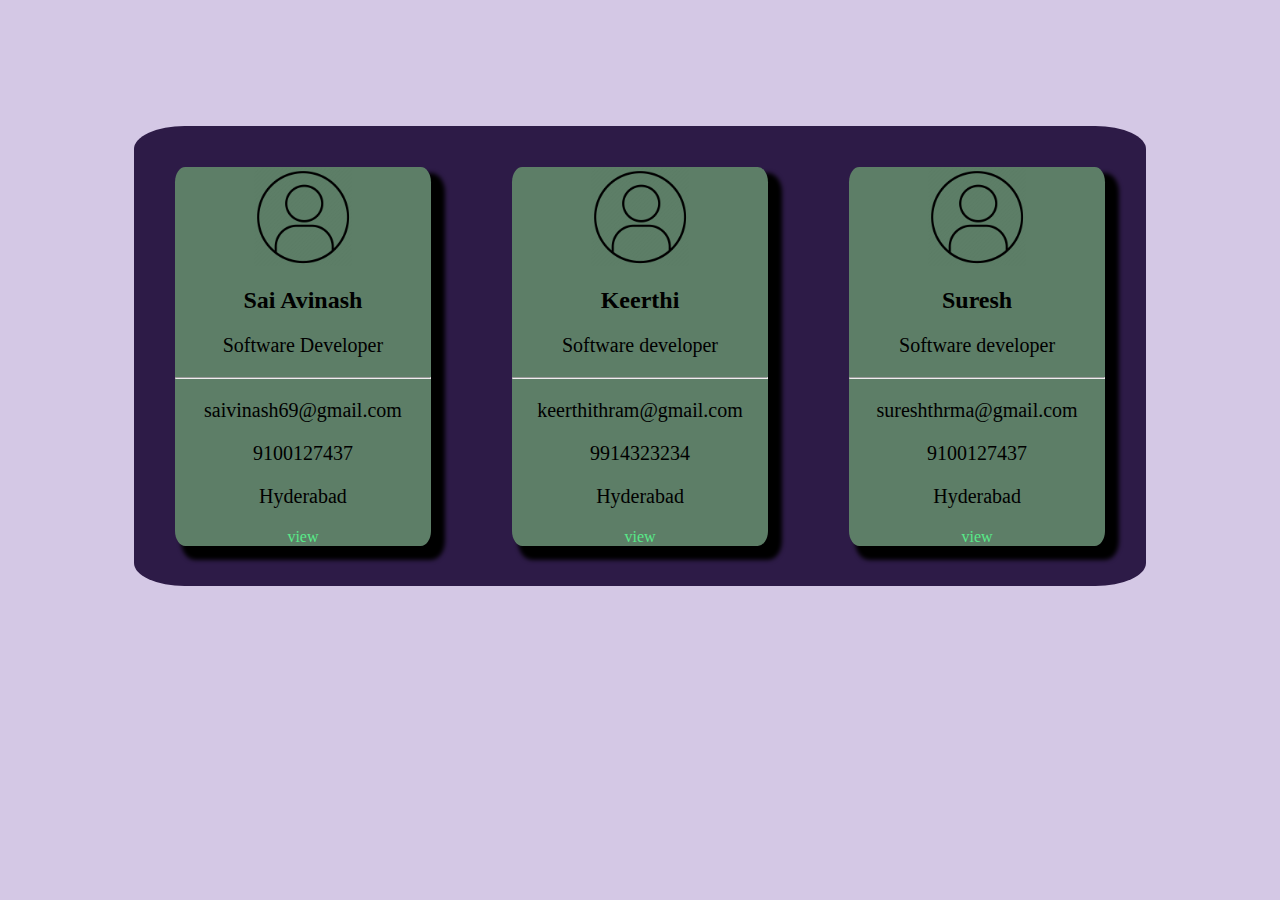
<file: index.html>
<html>
    <head>
        <link rel="stylesheet"href="card.css">
        </head>
        <body>
            <section id="main">
       
            </section>
            <script src="resume.js"></script>
            </body>
</html>
</file>
<file: card.css>
body
{
	background-color:#D4C8E5;
}
#main
{
	background-color:#2D1B47  ;
	margin:10%;
	display: flex;
	justify-content: space-around;
	border-radius: 5%;
}



.card,
.card1,
.card2
{
	background-color:rgb(93, 126, 103) ;
	width:30%;
	margin: 4%;
    border-radius: 4%;
    text-align: center;
	box-shadow: 10px 10px 4px 4px ;
}


.card:hover,
.card1:hover,
.card2:hover
{
	color:#47DCBF ;
}


p{
	font-size:20px;
}
a{
	text-decoration: none;
	color:rgb(88, 235, 137);
	
}

a>h3{
	color:rgb(134, 15, 15);
}


@media screen and (max-device-width:480px)
{
	img{
		width:300px;
		height:300px
	}
  
    #main{
        flex-direction: column;
	}
	.card,.card1,.card2
	{
		background-color:#92D0D0 ;
		width:90%
	}
	.card:hover,
.card1:hover,
.card2:hover
{
	color:#778E8E ;
}
}

@media (min-device-width:481px) and (max-device-width:780px)
{
	img{
		width:300px;
		height:300px
	}
	#main{
        flex-direction: column;
	}
	.card,.card1,.card2
	{
		background-color:#2BD1D1 ;
		width:90%
	}
	.card:hover,
.card1:hover,
.card2:hover
{
	color:#DFE1B6 ;
}
}
</file>
